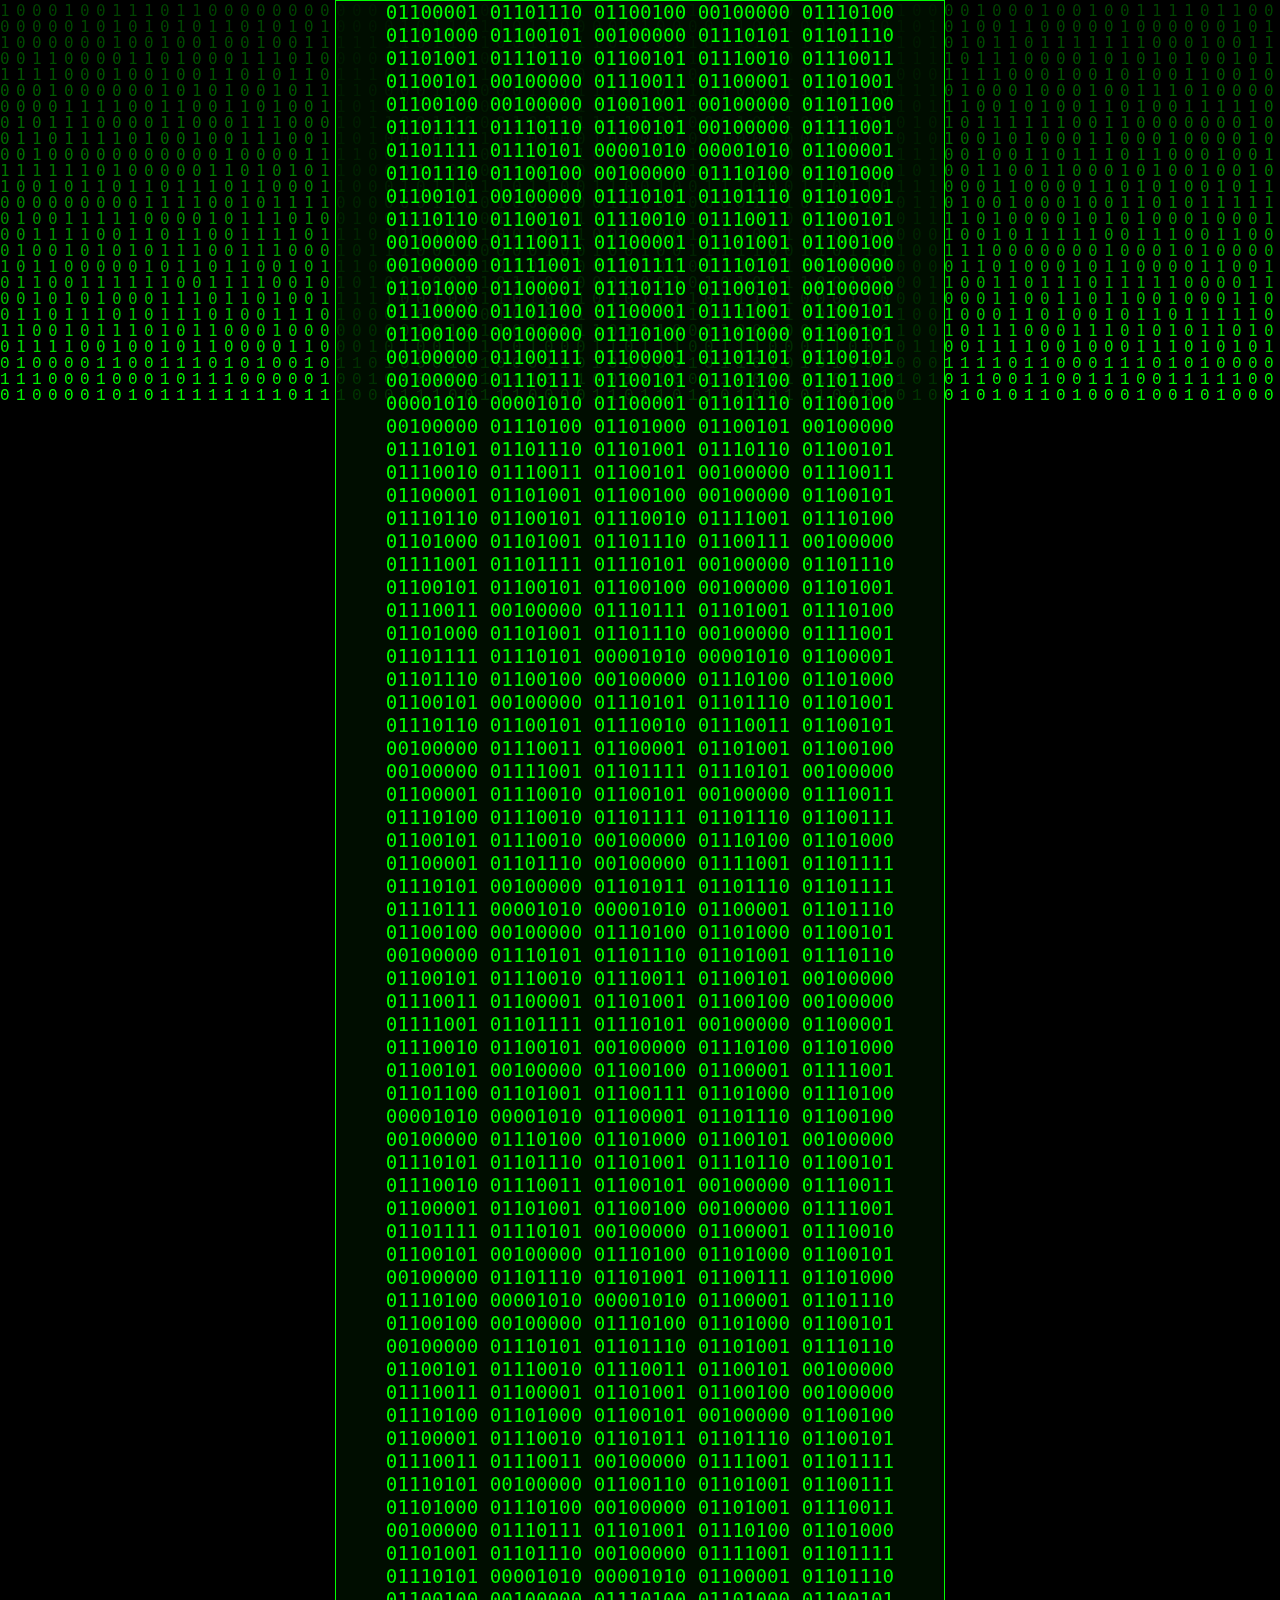
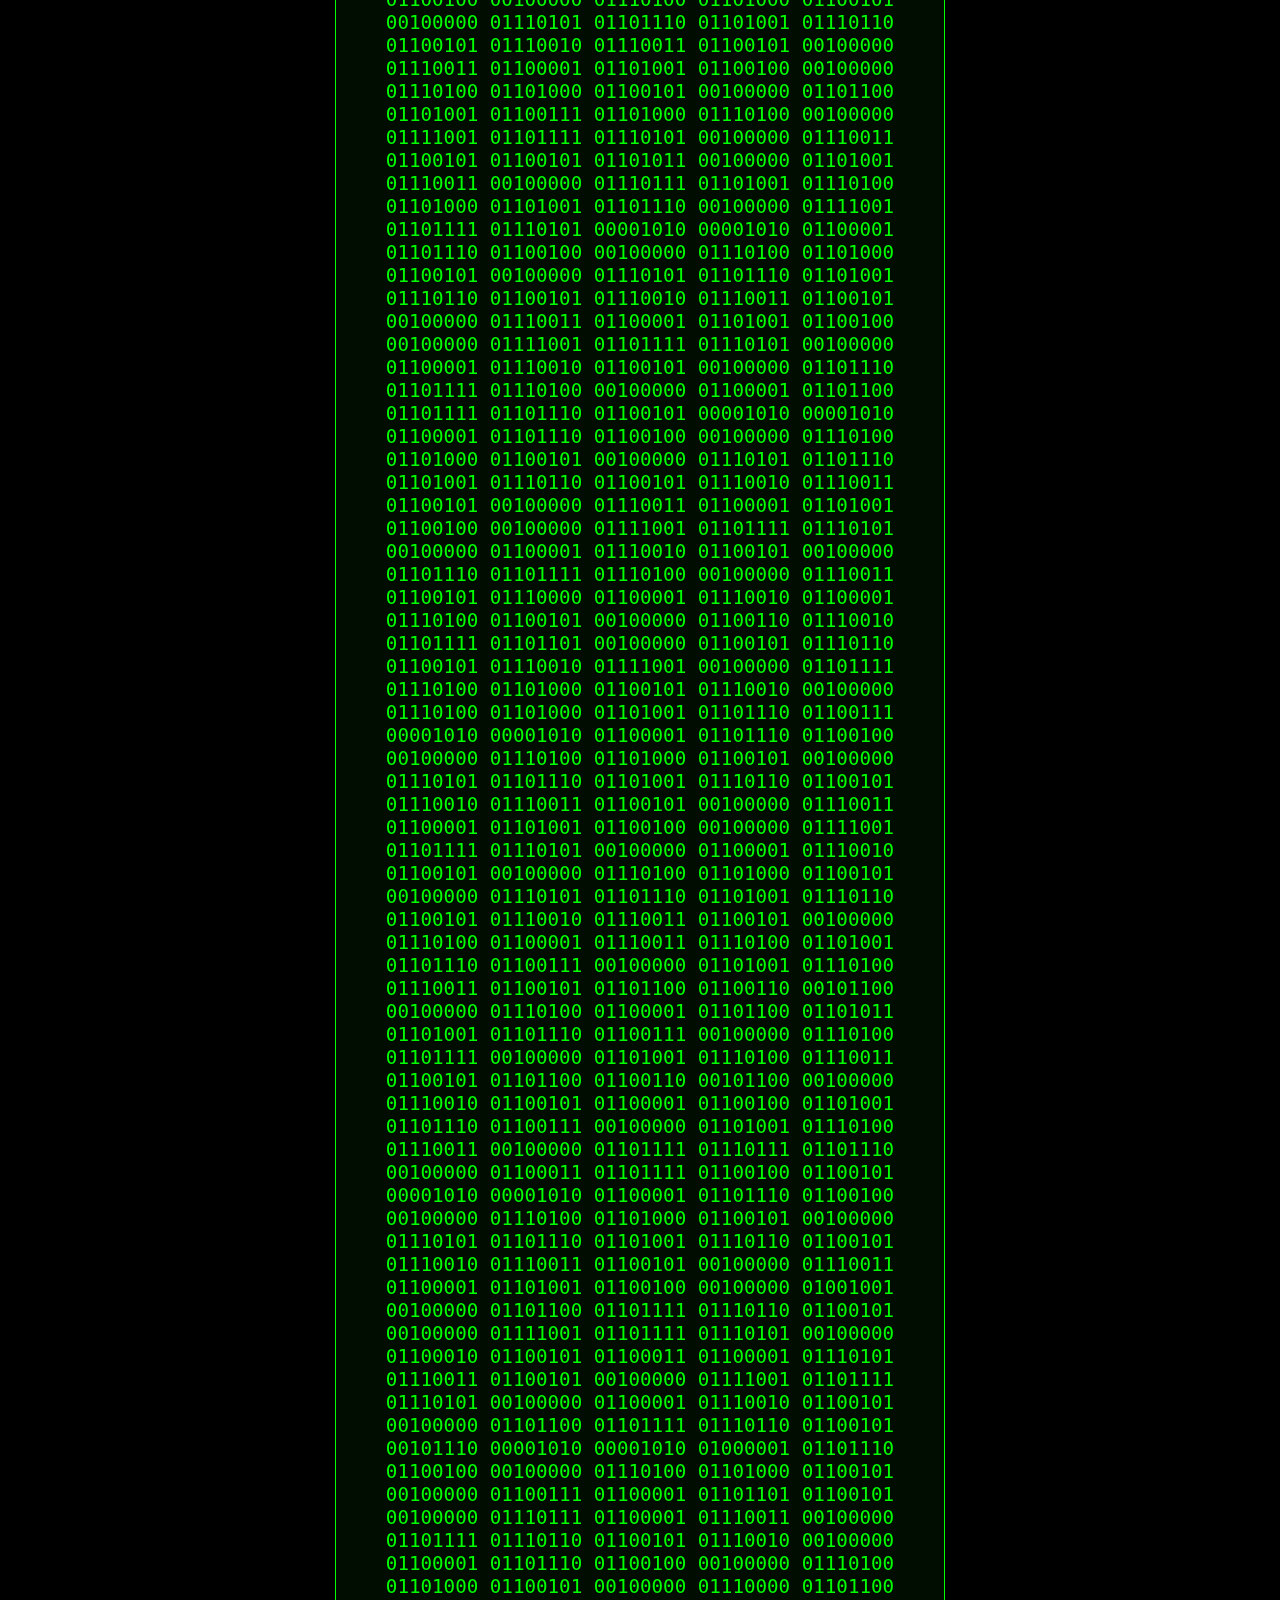
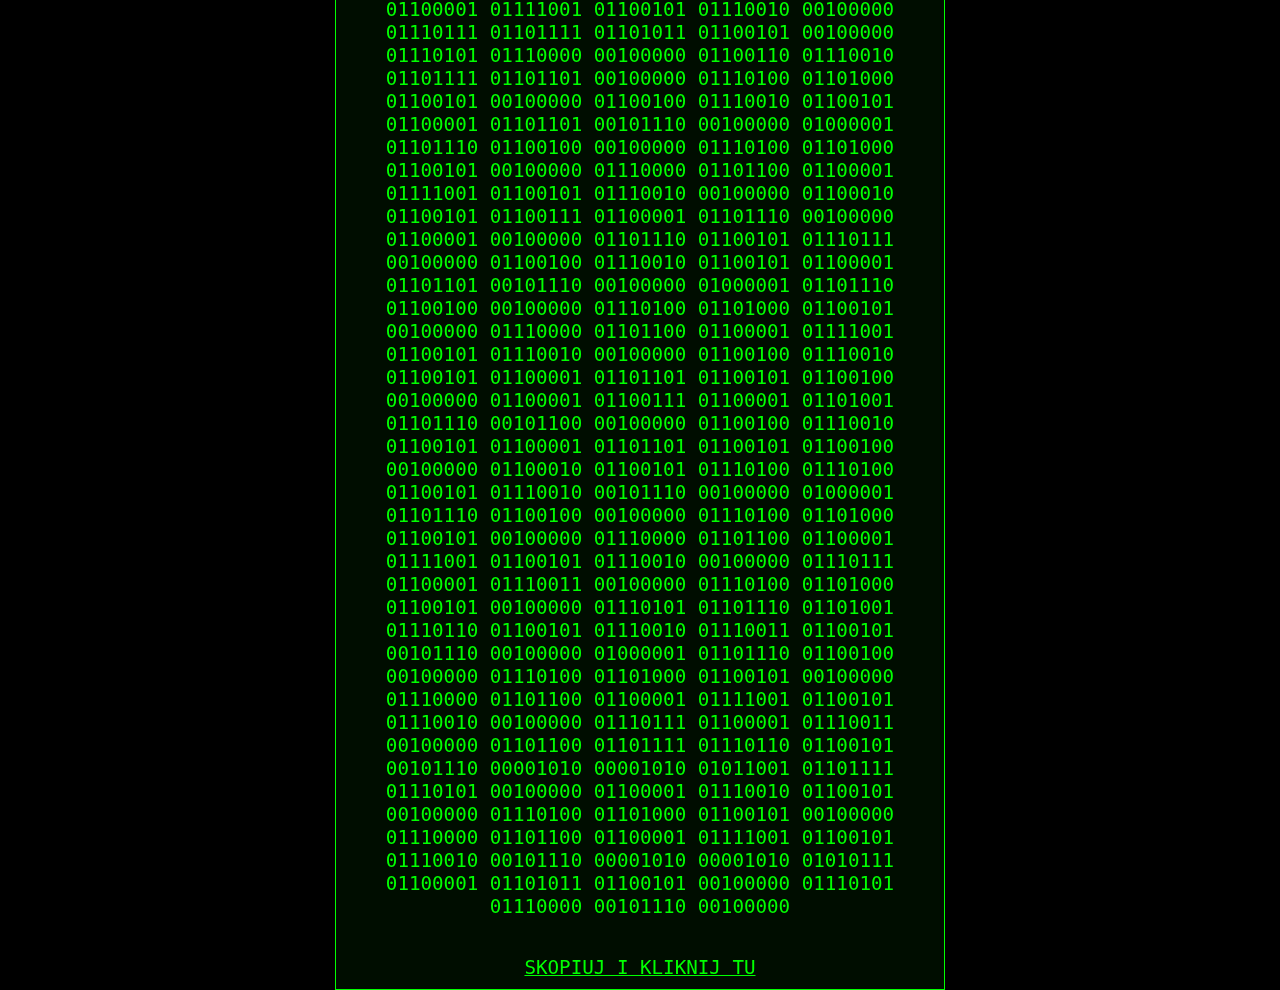
<file: index.html>
<!DOCTYPE html>
<html lang="en">
<head>
    <meta charset="UTF-8">
    <meta http-equiv="X-UA-Compatible" content="IE=edge">
    <meta name="viewport" content="width=device-width, initial-scale=1.0">
    <link rel="stylesheet" href="./styles.css">
    <title>whatisthis</title>
</head>
<body>
    <canvas id="Matrix"></canvas>

    <div class="text-overlay">
      <div class="content-box">
        <p>01100001 01101110 01100100 00100000 01110100 01101000 01100101 00100000 01110101 01101110 01101001 01110110 01100101 01110010 01110011 01100101 00100000 01110011 01100001 01101001 01100100 00100000 01001001 00100000 01101100 01101111 01110110 01100101 00100000 01111001 01101111 01110101 00001010 00001010 01100001 01101110 01100100 00100000 01110100 01101000 01100101 00100000 01110101 01101110 01101001 01110110 01100101 01110010 01110011 01100101 00100000 01110011 01100001 01101001 01100100 00100000 01111001 01101111 01110101 00100000 01101000 01100001 01110110 01100101 00100000 01110000 01101100 01100001 01111001 01100101 01100100 00100000 01110100 01101000 01100101 00100000 01100111 01100001 01101101 01100101 00100000 01110111 01100101 01101100 01101100 00001010 00001010 01100001 01101110 01100100 00100000 01110100 01101000 01100101 00100000 01110101 01101110 01101001 01110110 01100101 01110010 01110011 01100101 00100000 01110011 01100001 01101001 01100100 00100000 01100101 01110110 01100101 01110010 01111001 01110100 01101000 01101001 01101110 01100111 00100000 01111001 01101111 01110101 00100000 01101110 01100101 01100101 01100100 00100000 01101001 01110011 00100000 01110111 01101001 01110100 01101000 01101001 01101110 00100000 01111001 01101111 01110101 00001010 00001010 01100001 01101110 01100100 00100000 01110100 01101000 01100101 00100000 01110101 01101110 01101001 01110110 01100101 01110010 01110011 01100101 00100000 01110011 01100001 01101001 01100100 00100000 01111001 01101111 01110101 00100000 01100001 01110010 01100101 00100000 01110011 01110100 01110010 01101111 01101110 01100111 01100101 01110010 00100000 01110100 01101000 01100001 01101110 00100000 01111001 01101111 01110101 00100000 01101011 01101110 01101111 01110111 00001010 00001010 01100001 01101110 01100100 00100000 01110100 01101000 01100101 00100000 01110101 01101110 01101001 01110110 01100101 01110010 01110011 01100101 00100000 01110011 01100001 01101001 01100100 00100000 01111001 01101111 01110101 00100000 01100001 01110010 01100101 00100000 01110100 01101000 01100101 00100000 01100100 01100001 01111001 01101100 01101001 01100111 01101000 01110100 00001010 00001010 01100001 01101110 01100100 00100000 01110100 01101000 01100101 00100000 01110101 01101110 01101001 01110110 01100101 01110010 01110011 01100101 00100000 01110011 01100001 01101001 01100100 00100000 01111001 01101111 01110101 00100000 01100001 01110010 01100101 00100000 01110100 01101000 01100101 00100000 01101110 01101001 01100111 01101000 01110100 00001010 00001010 01100001 01101110 01100100 00100000 01110100 01101000 01100101 00100000 01110101 01101110 01101001 01110110 01100101 01110010 01110011 01100101 00100000 01110011 01100001 01101001 01100100 00100000 01110100 01101000 01100101 00100000 01100100 01100001 01110010 01101011 01101110 01100101 01110011 01110011 00100000 01111001 01101111 01110101 00100000 01100110 01101001 01100111 01101000 01110100 00100000 01101001 01110011 00100000 01110111 01101001 01110100 01101000 01101001 01101110 00100000 01111001 01101111 01110101 00001010 00001010 01100001 01101110 01100100 00100000 01110100 01101000 01100101 00100000 01110101 01101110 01101001 01110110 01100101 01110010 01110011 01100101 00100000 01110011 01100001 01101001 01100100 00100000 01110100 01101000 01100101 00100000 01101100 01101001 01100111 01101000 01110100 00100000 01111001 01101111 01110101 00100000 01110011 01100101 01100101 01101011 00100000 01101001 01110011 00100000 01110111 01101001 01110100 01101000 01101001 01101110 00100000 01111001 01101111 01110101 00001010 00001010 01100001 01101110 01100100 00100000 01110100 01101000 01100101 00100000 01110101 01101110 01101001 01110110 01100101 01110010 01110011 01100101 00100000 01110011 01100001 01101001 01100100 00100000 01111001 01101111 01110101 00100000 01100001 01110010 01100101 00100000 01101110 01101111 01110100 00100000 01100001 01101100 01101111 01101110 01100101 00001010 00001010 01100001 01101110 01100100 00100000 01110100 01101000 01100101 00100000 01110101 01101110 01101001 01110110 01100101 01110010 01110011 01100101 00100000 01110011 01100001 01101001 01100100 00100000 01111001 01101111 01110101 00100000 01100001 01110010 01100101 00100000 01101110 01101111 01110100 00100000 01110011 01100101 01110000 01100001 01110010 01100001 01110100 01100101 00100000 01100110 01110010 01101111 01101101 00100000 01100101 01110110 01100101 01110010 01111001 00100000 01101111 01110100 01101000 01100101 01110010 00100000 01110100 01101000 01101001 01101110 01100111 00001010 00001010 01100001 01101110 01100100 00100000 01110100 01101000 01100101 00100000 01110101 01101110 01101001 01110110 01100101 01110010 01110011 01100101 00100000 01110011 01100001 01101001 01100100 00100000 01111001 01101111 01110101 00100000 01100001 01110010 01100101 00100000 01110100 01101000 01100101 00100000 01110101 01101110 01101001 01110110 01100101 01110010 01110011 01100101 00100000 01110100 01100001 01110011 01110100 01101001 01101110 01100111 00100000 01101001 01110100 01110011 01100101 01101100 01100110 00101100 00100000 01110100 01100001 01101100 01101011 01101001 01101110 01100111 00100000 01110100 01101111 00100000 01101001 01110100 01110011 01100101 01101100 01100110 00101100 00100000 01110010 01100101 01100001 01100100 01101001 01101110 01100111 00100000 01101001 01110100 01110011 00100000 01101111 01110111 01101110 00100000 01100011 01101111 01100100 01100101 00001010 00001010 01100001 01101110 01100100 00100000 01110100 01101000 01100101 00100000 01110101 01101110 01101001 01110110 01100101 01110010 01110011 01100101 00100000 01110011 01100001 01101001 01100100 00100000 01001001 00100000 01101100 01101111 01110110 01100101 00100000 01111001 01101111 01110101 00100000 01100010 01100101 01100011 01100001 01110101 01110011 01100101 00100000 01111001 01101111 01110101 00100000 01100001 01110010 01100101 00100000 01101100 01101111 01110110 01100101 00101110 00001010 00001010 01000001 01101110 01100100 00100000 01110100 01101000 01100101 00100000 01100111 01100001 01101101 01100101 00100000 01110111 01100001 01110011 00100000 01101111 01110110 01100101 01110010 00100000 01100001 01101110 01100100 00100000 01110100 01101000 01100101 00100000 01110000 01101100 01100001 01111001 01100101 01110010 00100000 01110111 01101111 01101011 01100101 00100000 01110101 01110000 00100000 01100110 01110010 01101111 01101101 00100000 01110100 01101000 01100101 00100000 01100100 01110010 01100101 01100001 01101101 00101110 00100000 01000001 01101110 01100100 00100000 01110100 01101000 01100101 00100000 01110000 01101100 01100001 01111001 01100101 01110010 00100000 01100010 01100101 01100111 01100001 01101110 00100000 01100001 00100000 01101110 01100101 01110111 00100000 01100100 01110010 01100101 01100001 01101101 00101110 00100000 01000001 01101110 01100100 00100000 01110100 01101000 01100101 00100000 01110000 01101100 01100001 01111001 01100101 01110010 00100000 01100100 01110010 01100101 01100001 01101101 01100101 01100100 00100000 01100001 01100111 01100001 01101001 01101110 00101100 00100000 01100100 01110010 01100101 01100001 01101101 01100101 01100100 00100000 01100010 01100101 01110100 01110100 01100101 01110010 00101110 00100000 01000001 01101110 01100100 00100000 01110100 01101000 01100101 00100000 01110000 01101100 01100001 01111001 01100101 01110010 00100000 01110111 01100001 01110011 00100000 01110100 01101000 01100101 00100000 01110101 01101110 01101001 01110110 01100101 01110010 01110011 01100101 00101110 00100000 01000001 01101110 01100100 00100000 01110100 01101000 01100101 00100000 01110000 01101100 01100001 01111001 01100101 01110010 00100000 01110111 01100001 01110011 00100000 01101100 01101111 01110110 01100101 00101110 00001010 00001010 01011001 01101111 01110101 00100000 01100001 01110010 01100101 00100000 01110100 01101000 01100101 00100000 01110000 01101100 01100001 01111001 01100101 01110010 00101110 00001010 00001010 01010111 01100001 01101011 01100101 00100000 01110101 01110000 00101110 00100000</p>
      </br></br><a href="https://cryptii.com/pipes/binary-decoder">Skopiuj i kliknij tu</a>
        </div>
    </div>

    <script src="./index.js"></script>
</body>
</html>
</file>
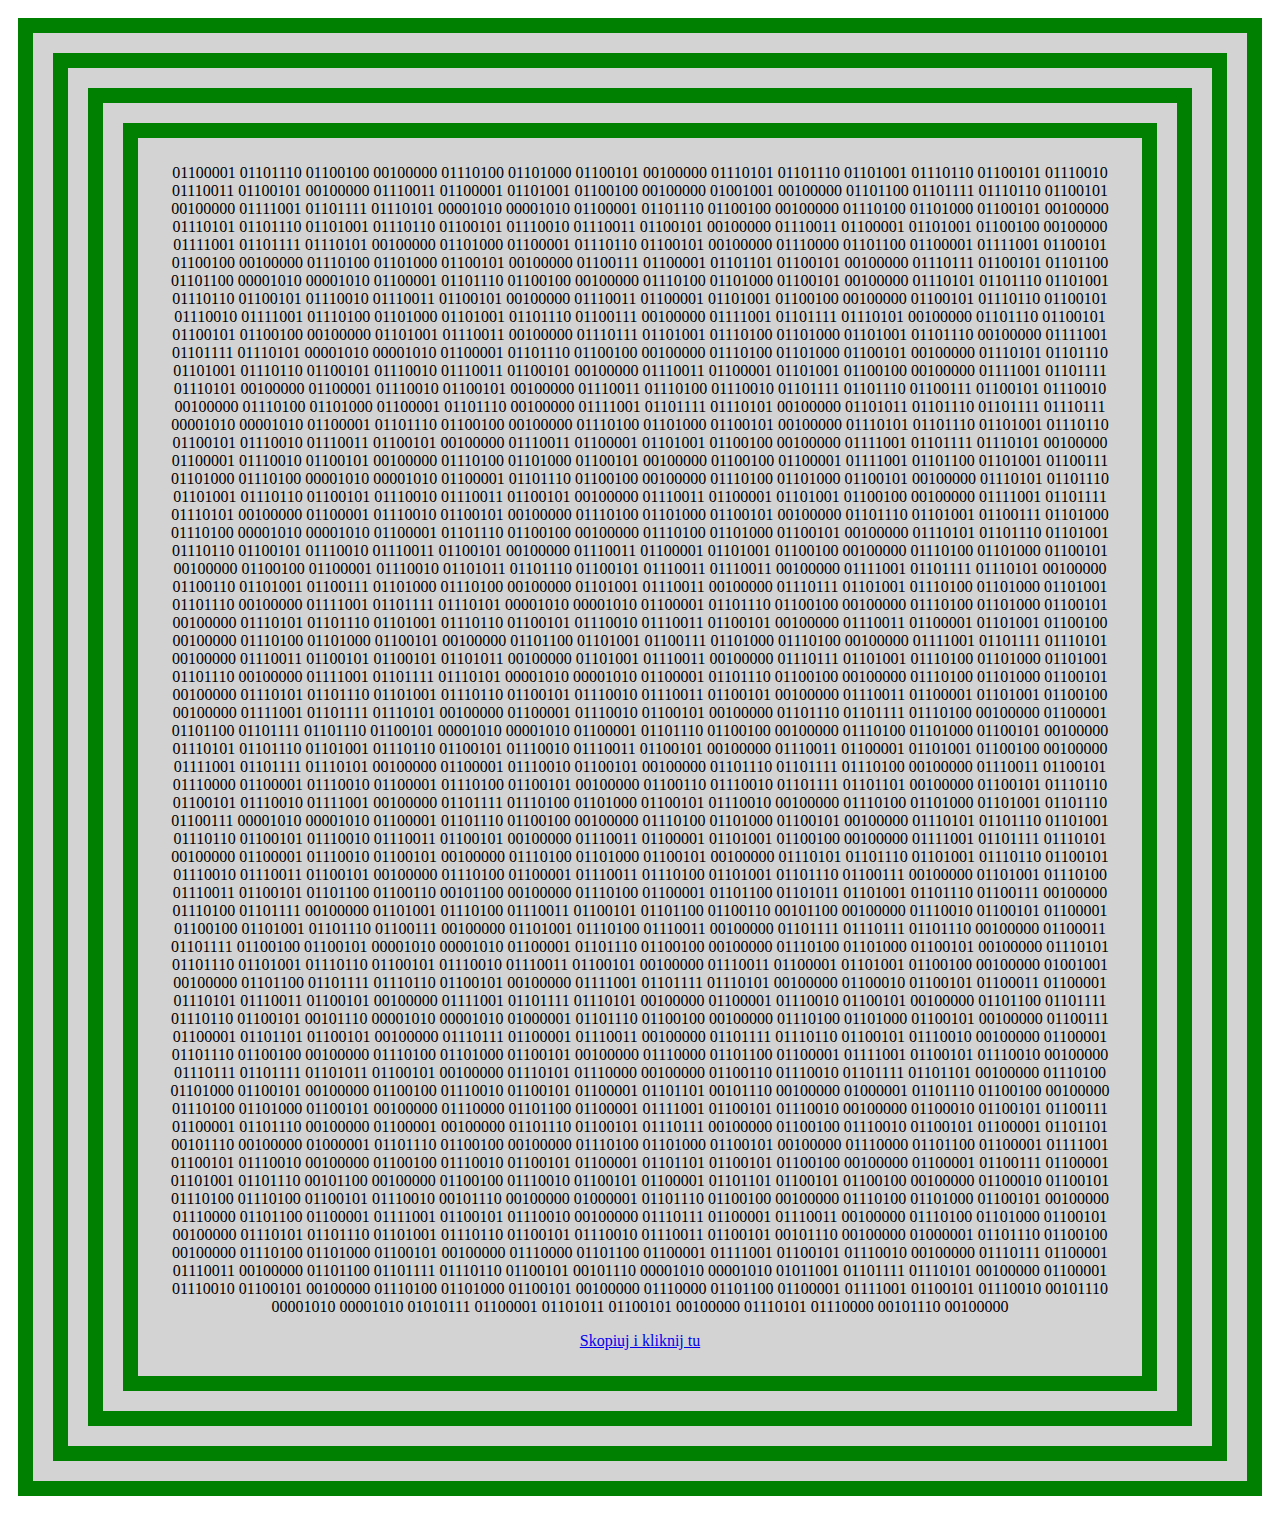
<file: test.html>
<!DOCTYPE html>
<html lang="en">
<head>
    <meta charset="UTF-8">
    <meta http-equiv="X-UA-Compatible" content="IE=edge">
    <meta name="viewport" content="width=device-width, initial-scale=1.0">
    <link rel="stylesheet" href="./styletest.css">
    <title>whatisthis</title>
</head>
<body>
    <div><div>
    <div class="text-overlay">
      <div class="content-box">
        <p>01100001 01101110 01100100 00100000 01110100 01101000 01100101 00100000 01110101 01101110 01101001 01110110 01100101 01110010 01110011 01100101 00100000 01110011 01100001 01101001 01100100 00100000 01001001 00100000 01101100 01101111 01110110 01100101 00100000 01111001 01101111 01110101 00001010 00001010 01100001 01101110 01100100 00100000 01110100 01101000 01100101 00100000 01110101 01101110 01101001 01110110 01100101 01110010 01110011 01100101 00100000 01110011 01100001 01101001 01100100 00100000 01111001 01101111 01110101 00100000 01101000 01100001 01110110 01100101 00100000 01110000 01101100 01100001 01111001 01100101 01100100 00100000 01110100 01101000 01100101 00100000 01100111 01100001 01101101 01100101 00100000 01110111 01100101 01101100 01101100 00001010 00001010 01100001 01101110 01100100 00100000 01110100 01101000 01100101 00100000 01110101 01101110 01101001 01110110 01100101 01110010 01110011 01100101 00100000 01110011 01100001 01101001 01100100 00100000 01100101 01110110 01100101 01110010 01111001 01110100 01101000 01101001 01101110 01100111 00100000 01111001 01101111 01110101 00100000 01101110 01100101 01100101 01100100 00100000 01101001 01110011 00100000 01110111 01101001 01110100 01101000 01101001 01101110 00100000 01111001 01101111 01110101 00001010 00001010 01100001 01101110 01100100 00100000 01110100 01101000 01100101 00100000 01110101 01101110 01101001 01110110 01100101 01110010 01110011 01100101 00100000 01110011 01100001 01101001 01100100 00100000 01111001 01101111 01110101 00100000 01100001 01110010 01100101 00100000 01110011 01110100 01110010 01101111 01101110 01100111 01100101 01110010 00100000 01110100 01101000 01100001 01101110 00100000 01111001 01101111 01110101 00100000 01101011 01101110 01101111 01110111 00001010 00001010 01100001 01101110 01100100 00100000 01110100 01101000 01100101 00100000 01110101 01101110 01101001 01110110 01100101 01110010 01110011 01100101 00100000 01110011 01100001 01101001 01100100 00100000 01111001 01101111 01110101 00100000 01100001 01110010 01100101 00100000 01110100 01101000 01100101 00100000 01100100 01100001 01111001 01101100 01101001 01100111 01101000 01110100 00001010 00001010 01100001 01101110 01100100 00100000 01110100 01101000 01100101 00100000 01110101 01101110 01101001 01110110 01100101 01110010 01110011 01100101 00100000 01110011 01100001 01101001 01100100 00100000 01111001 01101111 01110101 00100000 01100001 01110010 01100101 00100000 01110100 01101000 01100101 00100000 01101110 01101001 01100111 01101000 01110100 00001010 00001010 01100001 01101110 01100100 00100000 01110100 01101000 01100101 00100000 01110101 01101110 01101001 01110110 01100101 01110010 01110011 01100101 00100000 01110011 01100001 01101001 01100100 00100000 01110100 01101000 01100101 00100000 01100100 01100001 01110010 01101011 01101110 01100101 01110011 01110011 00100000 01111001 01101111 01110101 00100000 01100110 01101001 01100111 01101000 01110100 00100000 01101001 01110011 00100000 01110111 01101001 01110100 01101000 01101001 01101110 00100000 01111001 01101111 01110101 00001010 00001010 01100001 01101110 01100100 00100000 01110100 01101000 01100101 00100000 01110101 01101110 01101001 01110110 01100101 01110010 01110011 01100101 00100000 01110011 01100001 01101001 01100100 00100000 01110100 01101000 01100101 00100000 01101100 01101001 01100111 01101000 01110100 00100000 01111001 01101111 01110101 00100000 01110011 01100101 01100101 01101011 00100000 01101001 01110011 00100000 01110111 01101001 01110100 01101000 01101001 01101110 00100000 01111001 01101111 01110101 00001010 00001010 01100001 01101110 01100100 00100000 01110100 01101000 01100101 00100000 01110101 01101110 01101001 01110110 01100101 01110010 01110011 01100101 00100000 01110011 01100001 01101001 01100100 00100000 01111001 01101111 01110101 00100000 01100001 01110010 01100101 00100000 01101110 01101111 01110100 00100000 01100001 01101100 01101111 01101110 01100101 00001010 00001010 01100001 01101110 01100100 00100000 01110100 01101000 01100101 00100000 01110101 01101110 01101001 01110110 01100101 01110010 01110011 01100101 00100000 01110011 01100001 01101001 01100100 00100000 01111001 01101111 01110101 00100000 01100001 01110010 01100101 00100000 01101110 01101111 01110100 00100000 01110011 01100101 01110000 01100001 01110010 01100001 01110100 01100101 00100000 01100110 01110010 01101111 01101101 00100000 01100101 01110110 01100101 01110010 01111001 00100000 01101111 01110100 01101000 01100101 01110010 00100000 01110100 01101000 01101001 01101110 01100111 00001010 00001010 01100001 01101110 01100100 00100000 01110100 01101000 01100101 00100000 01110101 01101110 01101001 01110110 01100101 01110010 01110011 01100101 00100000 01110011 01100001 01101001 01100100 00100000 01111001 01101111 01110101 00100000 01100001 01110010 01100101 00100000 01110100 01101000 01100101 00100000 01110101 01101110 01101001 01110110 01100101 01110010 01110011 01100101 00100000 01110100 01100001 01110011 01110100 01101001 01101110 01100111 00100000 01101001 01110100 01110011 01100101 01101100 01100110 00101100 00100000 01110100 01100001 01101100 01101011 01101001 01101110 01100111 00100000 01110100 01101111 00100000 01101001 01110100 01110011 01100101 01101100 01100110 00101100 00100000 01110010 01100101 01100001 01100100 01101001 01101110 01100111 00100000 01101001 01110100 01110011 00100000 01101111 01110111 01101110 00100000 01100011 01101111 01100100 01100101 00001010 00001010 01100001 01101110 01100100 00100000 01110100 01101000 01100101 00100000 01110101 01101110 01101001 01110110 01100101 01110010 01110011 01100101 00100000 01110011 01100001 01101001 01100100 00100000 01001001 00100000 01101100 01101111 01110110 01100101 00100000 01111001 01101111 01110101 00100000 01100010 01100101 01100011 01100001 01110101 01110011 01100101 00100000 01111001 01101111 01110101 00100000 01100001 01110010 01100101 00100000 01101100 01101111 01110110 01100101 00101110 00001010 00001010 01000001 01101110 01100100 00100000 01110100 01101000 01100101 00100000 01100111 01100001 01101101 01100101 00100000 01110111 01100001 01110011 00100000 01101111 01110110 01100101 01110010 00100000 01100001 01101110 01100100 00100000 01110100 01101000 01100101 00100000 01110000 01101100 01100001 01111001 01100101 01110010 00100000 01110111 01101111 01101011 01100101 00100000 01110101 01110000 00100000 01100110 01110010 01101111 01101101 00100000 01110100 01101000 01100101 00100000 01100100 01110010 01100101 01100001 01101101 00101110 00100000 01000001 01101110 01100100 00100000 01110100 01101000 01100101 00100000 01110000 01101100 01100001 01111001 01100101 01110010 00100000 01100010 01100101 01100111 01100001 01101110 00100000 01100001 00100000 01101110 01100101 01110111 00100000 01100100 01110010 01100101 01100001 01101101 00101110 00100000 01000001 01101110 01100100 00100000 01110100 01101000 01100101 00100000 01110000 01101100 01100001 01111001 01100101 01110010 00100000 01100100 01110010 01100101 01100001 01101101 01100101 01100100 00100000 01100001 01100111 01100001 01101001 01101110 00101100 00100000 01100100 01110010 01100101 01100001 01101101 01100101 01100100 00100000 01100010 01100101 01110100 01110100 01100101 01110010 00101110 00100000 01000001 01101110 01100100 00100000 01110100 01101000 01100101 00100000 01110000 01101100 01100001 01111001 01100101 01110010 00100000 01110111 01100001 01110011 00100000 01110100 01101000 01100101 00100000 01110101 01101110 01101001 01110110 01100101 01110010 01110011 01100101 00101110 00100000 01000001 01101110 01100100 00100000 01110100 01101000 01100101 00100000 01110000 01101100 01100001 01111001 01100101 01110010 00100000 01110111 01100001 01110011 00100000 01101100 01101111 01110110 01100101 00101110 00001010 00001010 01011001 01101111 01110101 00100000 01100001 01110010 01100101 00100000 01110100 01101000 01100101 00100000 01110000 01101100 01100001 01111001 01100101 01110010 00101110 00001010 00001010 01010111 01100001 01101011 01100101 00100000 01110101 01110000 00101110 00100000<br /></p>
        <a href="https://cryptii.com/pipes/binary-decoder">Skopiuj i kliknij tu</a>
        <p>
            <h></h>
        </p>
        </div>
    </div>
    </div></div>
</body>
</html>
</file>
<file: styles.css>
/* General body and html styles */
body, html {
    margin: 0;
    padding: 0;
    width: 100%;
    background: black;
    /* REMOVED overflow: hidden to allow scrolling */
    font-family: 'monospace';
}

/* Canvas styling */
canvas#Matrix {
    /* CHANGED to position: fixed */
    /* This locks the canvas to the viewport, so it doesn't scroll with the page */
    position: fixed;
    top: 0;
    left: 0;
    width: 100%;
    height: 100%;
    z-index: 1;
}

/* Text overlay container */
.text-overlay {
    /* CHANGED to position: relative */
    /* This allows it to scroll normally with the page flow */
    position: relative;
    z-index: 2; /* Keeps it on top of the canvas */
    
    /* Use padding instead of flexbox for spacing on a scrolling page */
    
    margin: 0;
    padding: 0;
    text-align: center;
    color: #0F0;
}


.content-box {
    max-width: 47.5%; /* Prevents the box from becoming too wide on large screens */
    display: inline-block; /* Makes the box "tight" around the content */
    
    /* The look of the box */
    background: rgba(0, 15, 0, 0.85); /* Dark, semi-transparent green background */
    border: 1px solid #0F0;

    /* Text styling */
    color: #0F0;
    text-align: center;
}

/* Optional: Styling for the elements inside the overlay */
.text-overlay h1 {
    font-size: 3rem;
    margin-bottom: 20px;
    text-transform: uppercase;
    letter-spacing: 4px;
}

.text-overlay p {
    font-size: 1.2rem;
    text-align:left;
    margin: 0;
    position:relative;
    text-align:center;
}

.text-overlay a {
    margin-top: 40px;
    color: #0f0;
    text-decoration: underline;
    font-size: 1.2rem;
    display: inline-block;
    text-align :center;
    text-transform :uppercase;
    margin: 0;
    padding-bottom: 10px;
}
</file>
<file: styletest.css>
div {
  background-color: lightgrey;
  display:inline-block;
  border: 15px solid green;
  padding: 10px;
  margin: 10px;
  color:black;
  text-align:center
}
a{
    text-align: center;
}
</file>
